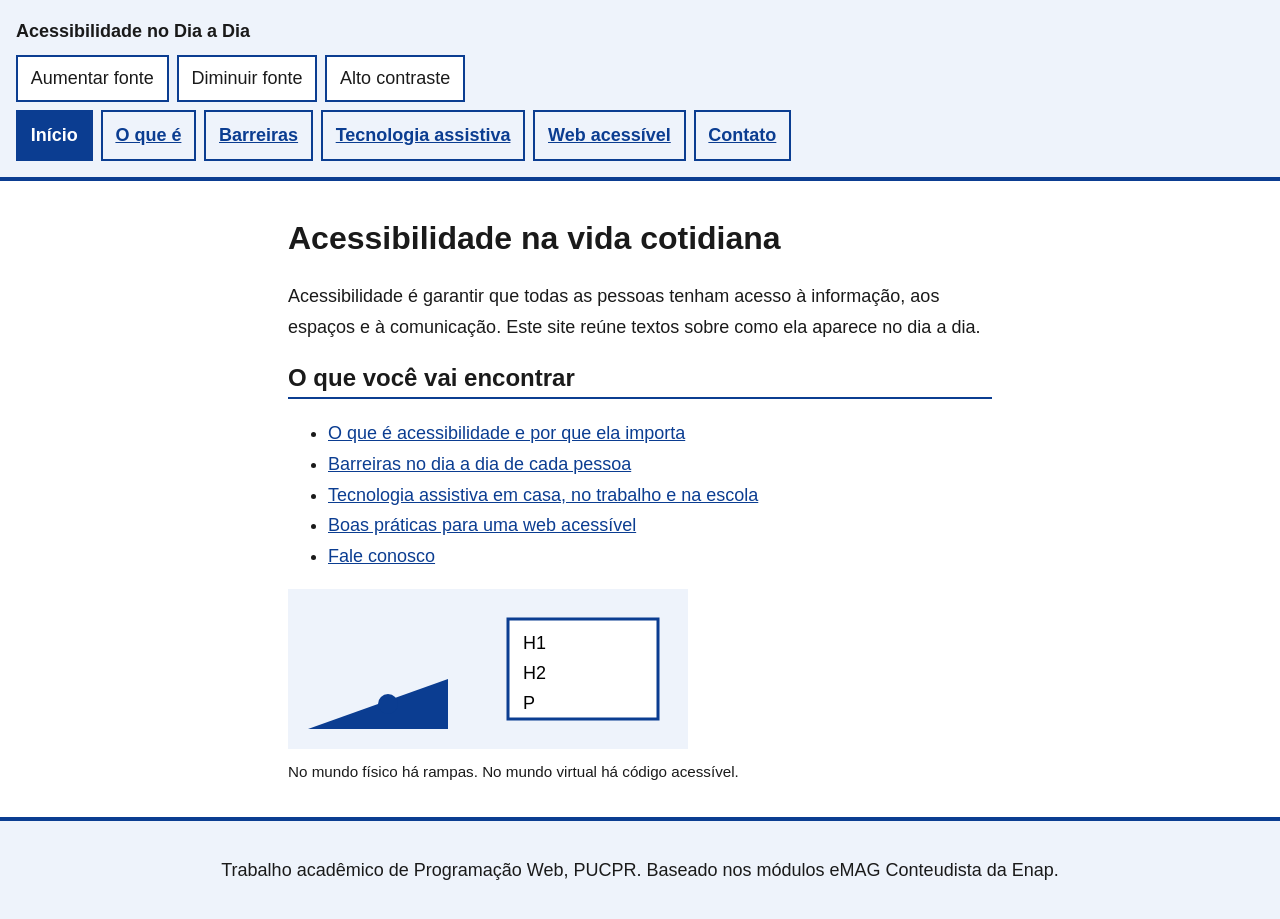
<file: index.html>
<!DOCTYPE html>
<html lang="pt-BR">
<head>
<meta charset="UTF-8">
<meta name="viewport" content="width=device-width, initial-scale=1">
<title>Acessibilidade na vida cotidiana | Acessibilidade no Dia a Dia</title>
<meta name="description" content="Textos sobre acessibilidade na vida cotidiana.">
<link rel="stylesheet" href="css/estilo.css">
</head>
<body>
<a class="pular" href="#conteudo">Ir para o conteúdo</a>
<header>
<p><strong>Acessibilidade no Dia a Dia</strong></p>
<div class="barra" role="group" aria-label="Ajustes de leitura">
<button type="button" id="aumentar">Aumentar fonte</button>
<button type="button" id="diminuir">Diminuir fonte</button>
<button type="button" id="contraste">Alto contraste</button>
</div>
<nav aria-label="Menu principal"><ul><li><a href="index.html" aria-current="page">Início</a></li><li><a href="o-que-e.html">O que é</a></li><li><a href="deficiencias.html">Barreiras</a></li><li><a href="tecnologia-assistiva.html">Tecnologia assistiva</a></li><li><a href="web-acessivel.html">Web acessível</a></li><li><a href="contato.html">Contato</a></li></ul></nav>
</header>
<main id="conteudo">
<h1>Acessibilidade na vida cotidiana</h1>
<p>Acessibilidade é garantir que todas as pessoas tenham acesso à informação, aos espaços e à comunicação. Este site reúne textos sobre como ela aparece no dia a dia.</p>
<h2>O que você vai encontrar</h2>
<ul>
<li><a href="o-que-e.html">O que é acessibilidade e por que ela importa</a></li>
<li><a href="deficiencias.html">Barreiras no dia a dia de cada pessoa</a></li>
<li><a href="tecnologia-assistiva.html">Tecnologia assistiva em casa, no trabalho e na escola</a></li>
<li><a href="web-acessivel.html">Boas práticas para uma web acessível</a></li>
<li><a href="contato.html">Fale conosco</a></li>
</ul>
<figure><img src="img/rampa-e-codigo.svg" alt="Rampa de acesso ao lado de um código HTML organizado, representando o mundo físico e o virtual"><figcaption>No mundo físico há rampas. No mundo virtual há código acessível.</figcaption></figure>
</main>
<footer><p>Trabalho acadêmico de Programação Web, PUCPR. Baseado nos módulos eMAG Conteudista da Enap.</p></footer>
<script src="js/acessibilidade.js"></script>
</body>
</html>
</file>
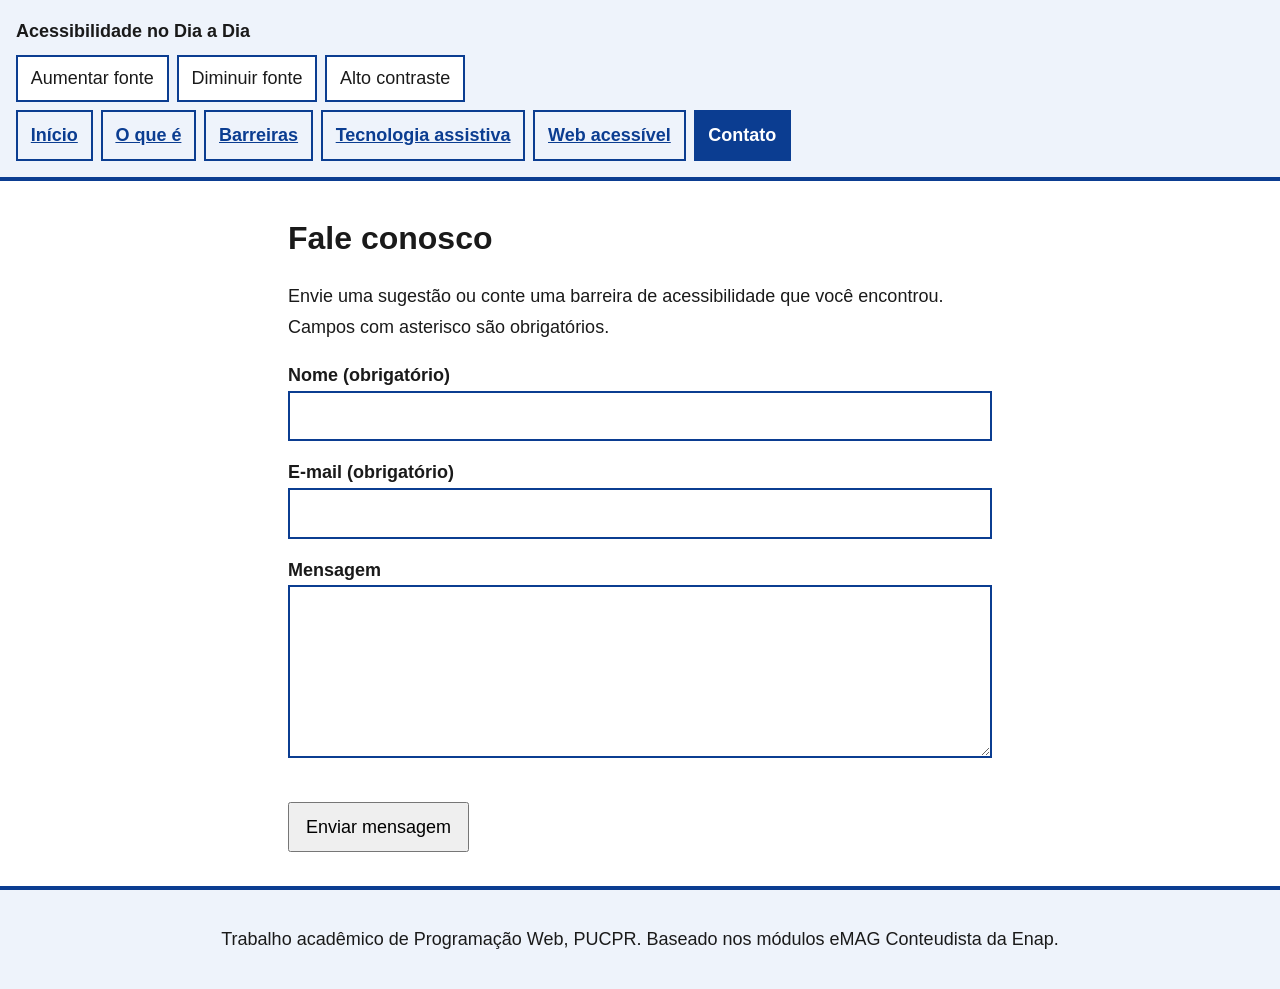
<file: contato.html>
<!DOCTYPE html>
<html lang="pt-BR">
<head>
<meta charset="UTF-8">
<meta name="viewport" content="width=device-width, initial-scale=1">
<title>Fale conosco | Acessibilidade no Dia a Dia</title>
<meta name="description" content="Textos sobre acessibilidade na vida cotidiana.">
<link rel="stylesheet" href="css/estilo.css">
</head>
<body>
<a class="pular" href="#conteudo">Ir para o conteúdo</a>
<header>
<p><strong>Acessibilidade no Dia a Dia</strong></p>
<div class="barra" role="group" aria-label="Ajustes de leitura">
<button type="button" id="aumentar">Aumentar fonte</button>
<button type="button" id="diminuir">Diminuir fonte</button>
<button type="button" id="contraste">Alto contraste</button>
</div>
<nav aria-label="Menu principal"><ul><li><a href="index.html">Início</a></li><li><a href="o-que-e.html">O que é</a></li><li><a href="deficiencias.html">Barreiras</a></li><li><a href="tecnologia-assistiva.html">Tecnologia assistiva</a></li><li><a href="web-acessivel.html">Web acessível</a></li><li><a href="contato.html" aria-current="page">Contato</a></li></ul></nav>
</header>
<main id="conteudo">
<h1>Fale conosco</h1>
<p>Envie uma sugestão ou conte uma barreira de acessibilidade que você encontrou. Campos com asterisco são obrigatórios.</p>
<form id="form-contato" novalidate>
<label for="nome">Nome (obrigatório)</label>
<input type="text" id="nome" name="nome" autocomplete="name" required aria-required="true">
<label for="email">E-mail (obrigatório)</label>
<input type="email" id="email" name="email" autocomplete="email" required aria-required="true">
<label for="msg">Mensagem</label>
<textarea id="msg" name="msg" rows="5"></textarea>
<p><button type="submit" style="font:inherit;padding:.5rem 1rem;margin-top:1rem">Enviar mensagem</button></p>
</form>
<p id="resultado" class="erro" role="alert" aria-live="assertive"></p>
</main>
<footer><p>Trabalho acadêmico de Programação Web, PUCPR. Baseado nos módulos eMAG Conteudista da Enap.</p></footer>
<script src="js/acessibilidade.js"></script>
</body>
</html>
</file>
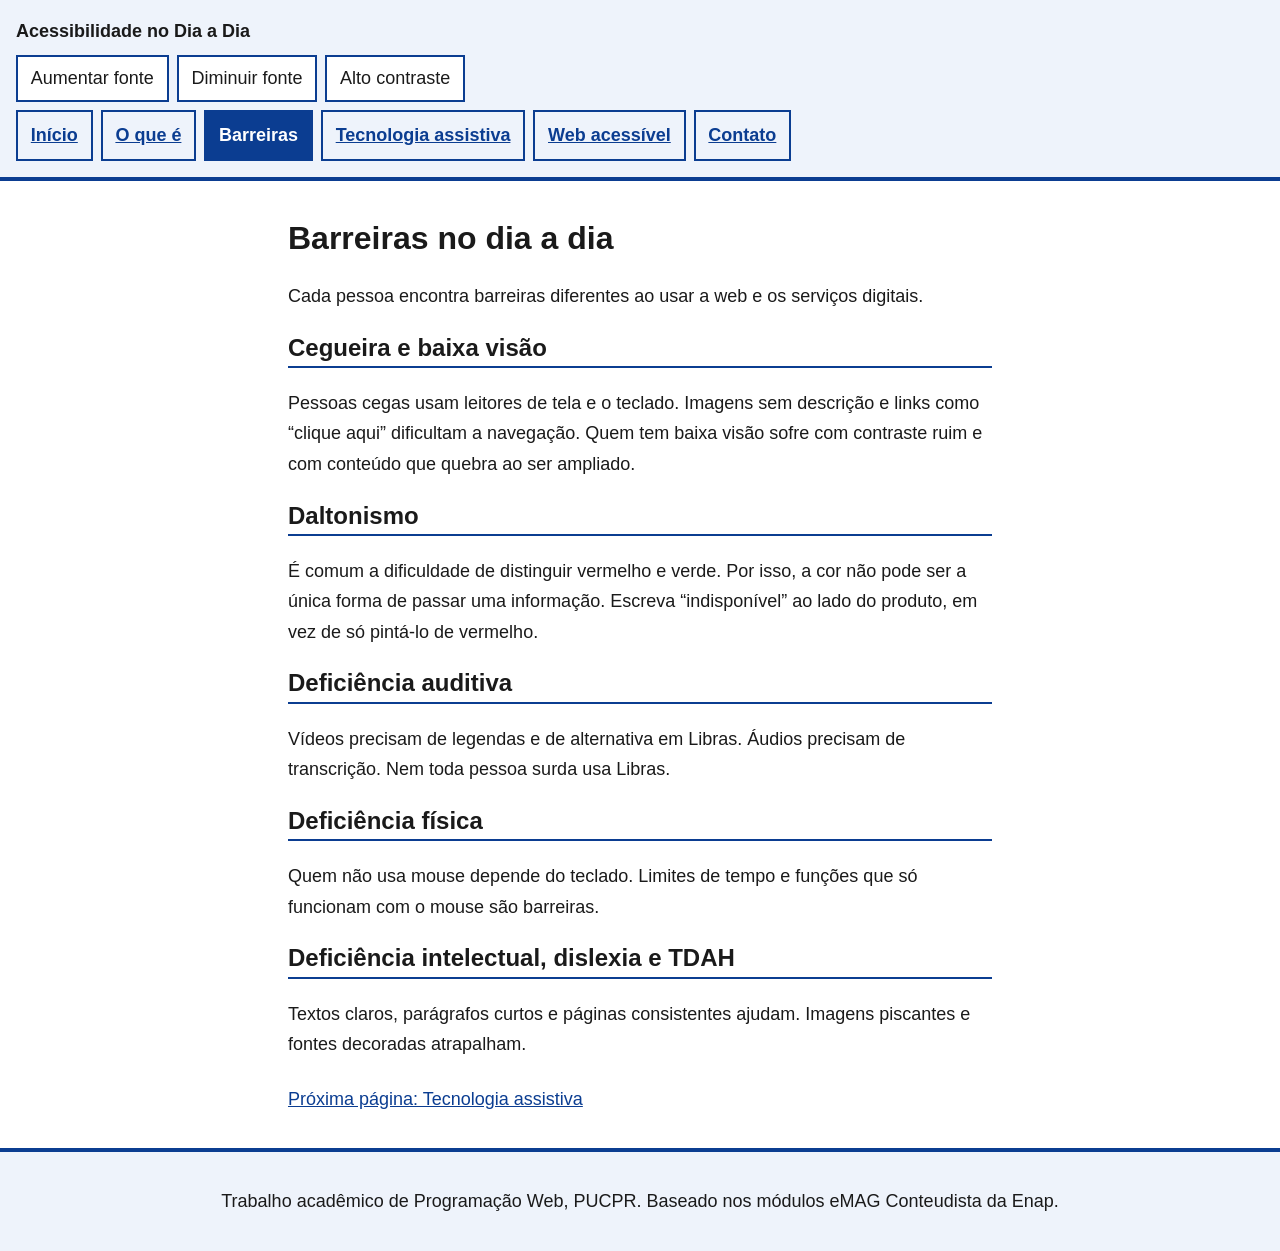
<file: deficiencias.html>
<!DOCTYPE html>
<html lang="pt-BR">
<head>
<meta charset="UTF-8">
<meta name="viewport" content="width=device-width, initial-scale=1">
<title>Barreiras no dia a dia | Acessibilidade no Dia a Dia</title>
<meta name="description" content="Textos sobre acessibilidade na vida cotidiana.">
<link rel="stylesheet" href="css/estilo.css">
</head>
<body>
<a class="pular" href="#conteudo">Ir para o conteúdo</a>
<header>
<p><strong>Acessibilidade no Dia a Dia</strong></p>
<div class="barra" role="group" aria-label="Ajustes de leitura">
<button type="button" id="aumentar">Aumentar fonte</button>
<button type="button" id="diminuir">Diminuir fonte</button>
<button type="button" id="contraste">Alto contraste</button>
</div>
<nav aria-label="Menu principal"><ul><li><a href="index.html">Início</a></li><li><a href="o-que-e.html">O que é</a></li><li><a href="deficiencias.html" aria-current="page">Barreiras</a></li><li><a href="tecnologia-assistiva.html">Tecnologia assistiva</a></li><li><a href="web-acessivel.html">Web acessível</a></li><li><a href="contato.html">Contato</a></li></ul></nav>
</header>
<main id="conteudo">
<h1>Barreiras no dia a dia</h1>
<p>Cada pessoa encontra barreiras diferentes ao usar a web e os serviços digitais.</p>
<h2>Cegueira e baixa visão</h2>
<p>Pessoas cegas usam leitores de tela e o teclado. Imagens sem descrição e links como “clique aqui” dificultam a navegação. Quem tem baixa visão sofre com contraste ruim e com conteúdo que quebra ao ser ampliado.</p>
<h2>Daltonismo</h2>
<p>É comum a dificuldade de distinguir vermelho e verde. Por isso, a cor não pode ser a única forma de passar uma informação. Escreva “indisponível” ao lado do produto, em vez de só pintá-lo de vermelho.</p>
<h2>Deficiência auditiva</h2>
<p>Vídeos precisam de legendas e de alternativa em Libras. Áudios precisam de transcrição. Nem toda pessoa surda usa Libras.</p>
<h2>Deficiência física</h2>
<p>Quem não usa mouse depende do teclado. Limites de tempo e funções que só funcionam com o mouse são barreiras.</p>
<h2>Deficiência intelectual, dislexia e TDAH</h2>
<p>Textos claros, parágrafos curtos e páginas consistentes ajudam. Imagens piscantes e fontes decoradas atrapalham.</p>
<p class="voltar"><a href="tecnologia-assistiva.html">Próxima página: Tecnologia assistiva</a></p>
</main>
<footer><p>Trabalho acadêmico de Programação Web, PUCPR. Baseado nos módulos eMAG Conteudista da Enap.</p></footer>
<script src="js/acessibilidade.js"></script>
</body>
</html>
</file>
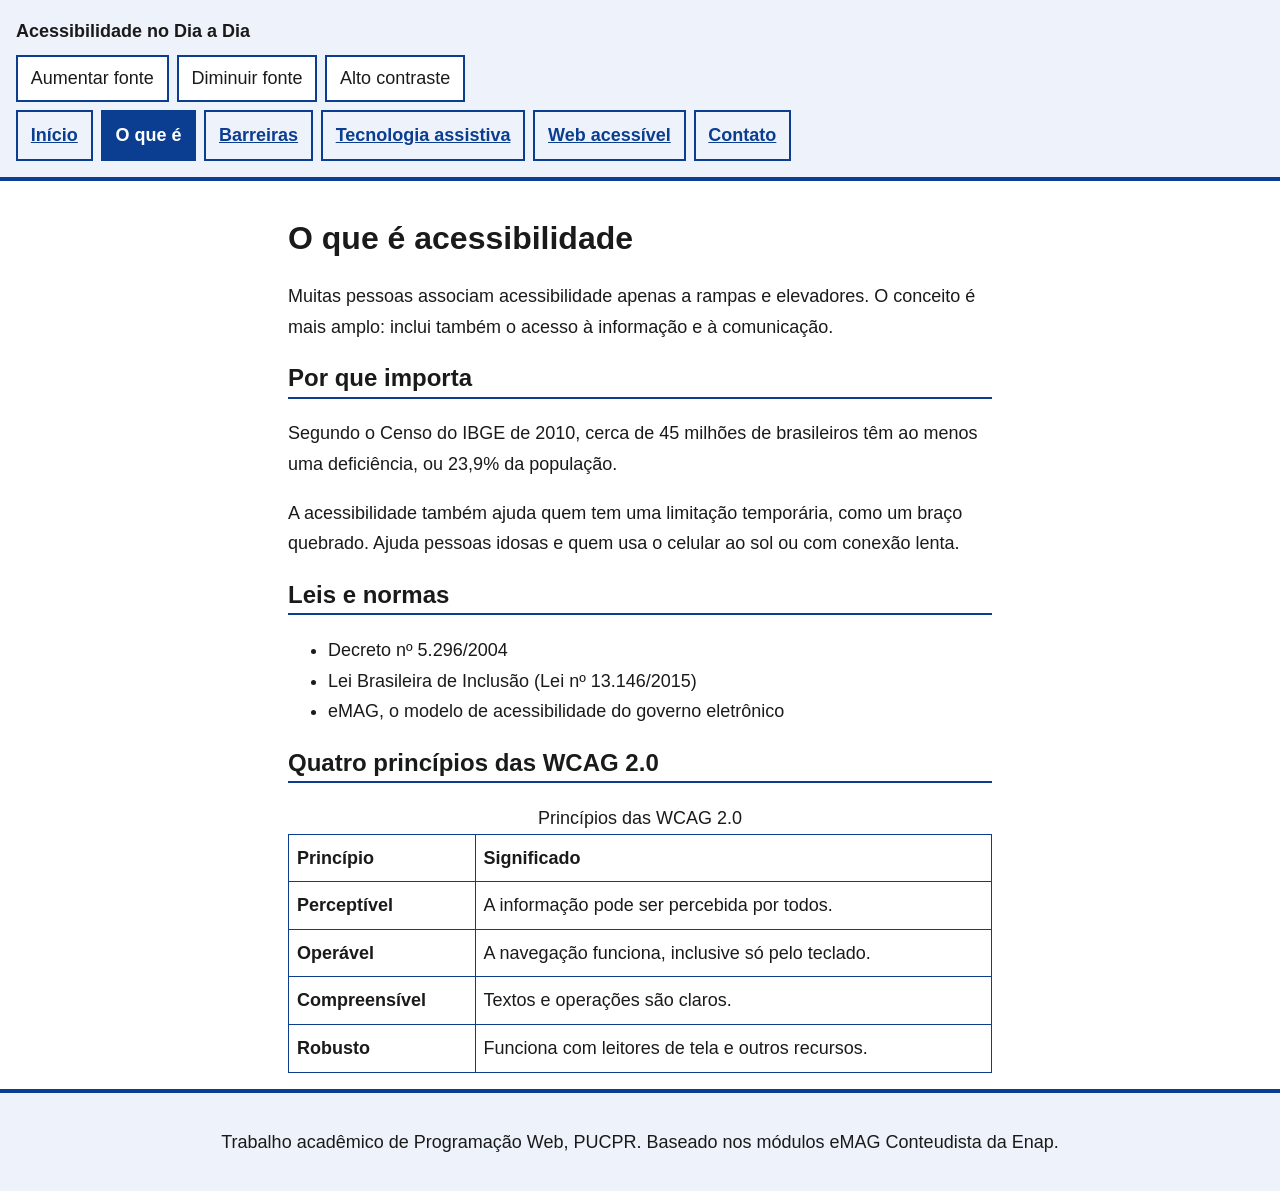
<file: o-que-e.html>
<!DOCTYPE html>
<html lang="pt-BR">
<head>
<meta charset="UTF-8">
<meta name="viewport" content="width=device-width, initial-scale=1">
<title>O que é acessibilidade | Acessibilidade no Dia a Dia</title>
<meta name="description" content="Textos sobre acessibilidade na vida cotidiana.">
<link rel="stylesheet" href="css/estilo.css">
</head>
<body>
<a class="pular" href="#conteudo">Ir para o conteúdo</a>
<header>
<p><strong>Acessibilidade no Dia a Dia</strong></p>
<div class="barra" role="group" aria-label="Ajustes de leitura">
<button type="button" id="aumentar">Aumentar fonte</button>
<button type="button" id="diminuir">Diminuir fonte</button>
<button type="button" id="contraste">Alto contraste</button>
</div>
<nav aria-label="Menu principal"><ul><li><a href="index.html">Início</a></li><li><a href="o-que-e.html" aria-current="page">O que é</a></li><li><a href="deficiencias.html">Barreiras</a></li><li><a href="tecnologia-assistiva.html">Tecnologia assistiva</a></li><li><a href="web-acessivel.html">Web acessível</a></li><li><a href="contato.html">Contato</a></li></ul></nav>
</header>
<main id="conteudo">
<h1>O que é acessibilidade</h1>
<p>Muitas pessoas associam acessibilidade apenas a rampas e elevadores. O conceito é mais amplo: inclui também o acesso à informação e à comunicação.</p>
<h2>Por que importa</h2>
<p>Segundo o Censo do IBGE de 2010, cerca de 45 milhões de brasileiros têm ao menos uma deficiência, ou 23,9% da população.</p>
<p>A acessibilidade também ajuda quem tem uma limitação temporária, como um braço quebrado. Ajuda pessoas idosas e quem usa o celular ao sol ou com conexão lenta.</p>
<h2>Leis e normas</h2>
<ul>
<li>Decreto nº 5.296/2004</li>
<li>Lei Brasileira de Inclusão (Lei nº 13.146/2015)</li>
<li>eMAG, o modelo de acessibilidade do governo eletrônico</li>
</ul>
<h2>Quatro princípios das WCAG 2.0</h2>
<table><caption>Princípios das WCAG 2.0</caption>
<thead><tr><th scope="col">Princípio</th><th scope="col">Significado</th></tr></thead>
<tbody>
<tr><th scope="row">Perceptível</th><td>A informação pode ser percebida por todos.</td></tr>
<tr><th scope="row">Operável</th><td>A navegação funciona, inclusive só pelo teclado.</td></tr>
<tr><th scope="row">Compreensível</th><td>Textos e operações são claros.</td></tr>
<tr><th scope="row">Robusto</th><td>Funciona com leitores de tela e outros recursos.</td></tr>
</tbody></table>
</main>
<footer><p>Trabalho acadêmico de Programação Web, PUCPR. Baseado nos módulos eMAG Conteudista da Enap.</p></footer>
<script src="js/acessibilidade.js"></script>
</body>
</html>
</file>
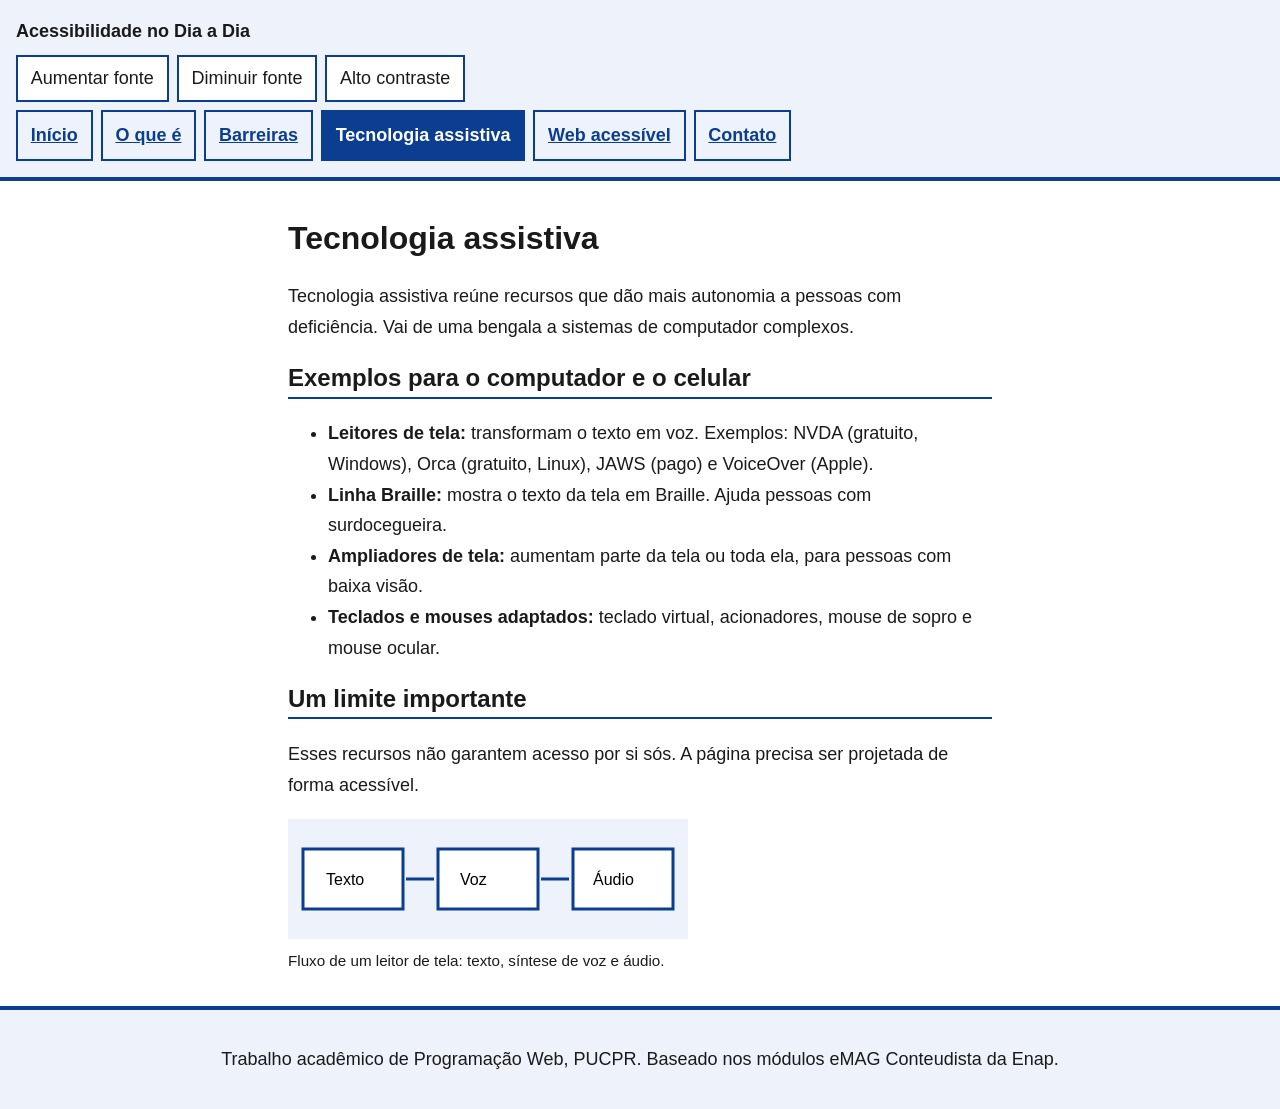
<file: tecnologia-assistiva.html>
<!DOCTYPE html>
<html lang="pt-BR">
<head>
<meta charset="UTF-8">
<meta name="viewport" content="width=device-width, initial-scale=1">
<title>Tecnologia assistiva | Acessibilidade no Dia a Dia</title>
<meta name="description" content="Textos sobre acessibilidade na vida cotidiana.">
<link rel="stylesheet" href="css/estilo.css">
</head>
<body>
<a class="pular" href="#conteudo">Ir para o conteúdo</a>
<header>
<p><strong>Acessibilidade no Dia a Dia</strong></p>
<div class="barra" role="group" aria-label="Ajustes de leitura">
<button type="button" id="aumentar">Aumentar fonte</button>
<button type="button" id="diminuir">Diminuir fonte</button>
<button type="button" id="contraste">Alto contraste</button>
</div>
<nav aria-label="Menu principal"><ul><li><a href="index.html">Início</a></li><li><a href="o-que-e.html">O que é</a></li><li><a href="deficiencias.html">Barreiras</a></li><li><a href="tecnologia-assistiva.html" aria-current="page">Tecnologia assistiva</a></li><li><a href="web-acessivel.html">Web acessível</a></li><li><a href="contato.html">Contato</a></li></ul></nav>
</header>
<main id="conteudo">
<h1>Tecnologia assistiva</h1>
<p>Tecnologia assistiva reúne recursos que dão mais autonomia a pessoas com deficiência. Vai de uma bengala a sistemas de computador complexos.</p>
<h2>Exemplos para o computador e o celular</h2>
<ul>
<li><strong>Leitores de tela:</strong> transformam o texto em voz. Exemplos: NVDA (gratuito, Windows), Orca (gratuito, Linux), JAWS (pago) e VoiceOver (Apple).</li>
<li><strong>Linha Braille:</strong> mostra o texto da tela em Braille. Ajuda pessoas com surdocegueira.</li>
<li><strong>Ampliadores de tela:</strong> aumentam parte da tela ou toda ela, para pessoas com baixa visão.</li>
<li><strong>Teclados e mouses adaptados:</strong> teclado virtual, acionadores, mouse de sopro e mouse ocular.</li>
</ul>
<h2>Um limite importante</h2>
<p>Esses recursos não garantem acesso por si sós. A página precisa ser projetada de forma acessível.</p>
<figure><img src="img/leitor-de-tela.svg" alt="Esquema de um leitor de tela: texto da página, voz sintetizada e fone de ouvido"><figcaption>Fluxo de um leitor de tela: texto, síntese de voz e áudio.</figcaption></figure>
</main>
<footer><p>Trabalho acadêmico de Programação Web, PUCPR. Baseado nos módulos eMAG Conteudista da Enap.</p></footer>
<script src="js/acessibilidade.js"></script>
</body>
</html>
</file>
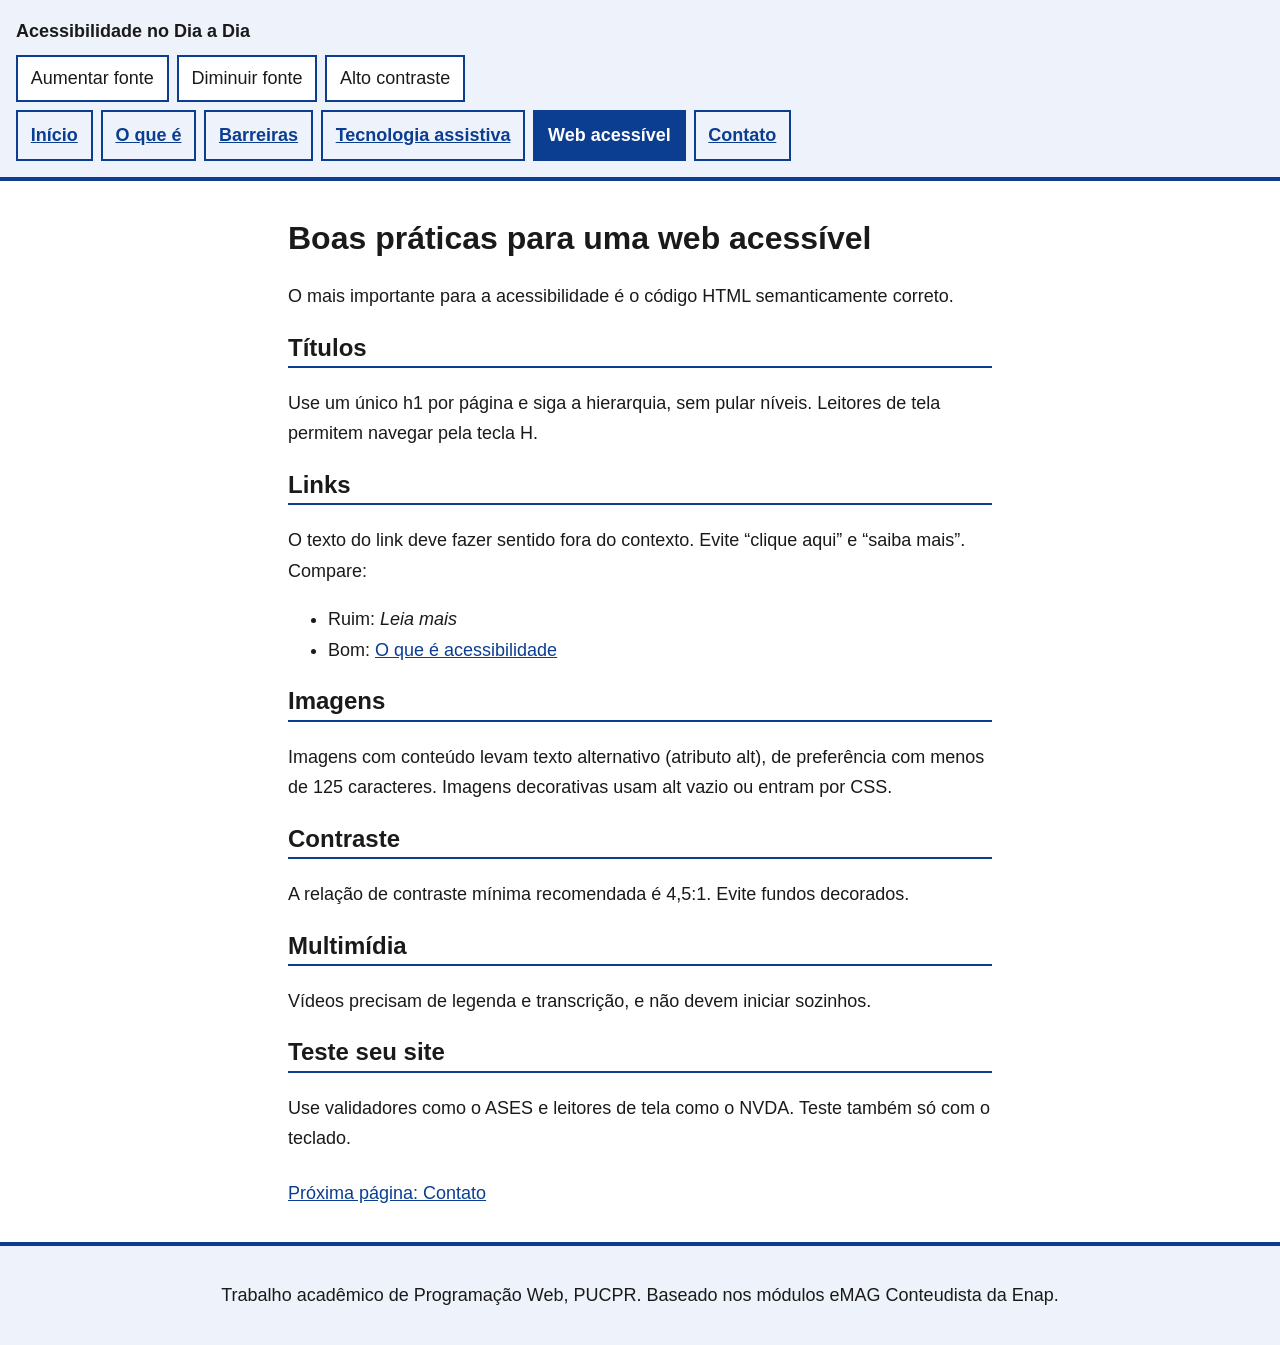
<file: web-acessivel.html>
<!DOCTYPE html>
<html lang="pt-BR">
<head>
<meta charset="UTF-8">
<meta name="viewport" content="width=device-width, initial-scale=1">
<title>Boas práticas para uma web acessível | Acessibilidade no Dia a Dia</title>
<meta name="description" content="Textos sobre acessibilidade na vida cotidiana.">
<link rel="stylesheet" href="css/estilo.css">
</head>
<body>
<a class="pular" href="#conteudo">Ir para o conteúdo</a>
<header>
<p><strong>Acessibilidade no Dia a Dia</strong></p>
<div class="barra" role="group" aria-label="Ajustes de leitura">
<button type="button" id="aumentar">Aumentar fonte</button>
<button type="button" id="diminuir">Diminuir fonte</button>
<button type="button" id="contraste">Alto contraste</button>
</div>
<nav aria-label="Menu principal"><ul><li><a href="index.html">Início</a></li><li><a href="o-que-e.html">O que é</a></li><li><a href="deficiencias.html">Barreiras</a></li><li><a href="tecnologia-assistiva.html">Tecnologia assistiva</a></li><li><a href="web-acessivel.html" aria-current="page">Web acessível</a></li><li><a href="contato.html">Contato</a></li></ul></nav>
</header>
<main id="conteudo">
<h1>Boas práticas para uma web acessível</h1>
<p>O mais importante para a acessibilidade é o código HTML semanticamente correto.</p>
<h2>Títulos</h2>
<p>Use um único h1 por página e siga a hierarquia, sem pular níveis. Leitores de tela permitem navegar pela tecla H.</p>
<h2>Links</h2>
<p>O texto do link deve fazer sentido fora do contexto. Evite “clique aqui” e “saiba mais”. Compare:</p>
<ul><li>Ruim: <em>Leia mais</em></li><li>Bom: <a href="o-que-e.html">O que é acessibilidade</a></li></ul>
<h2>Imagens</h2>
<p>Imagens com conteúdo levam texto alternativo (atributo alt), de preferência com menos de 125 caracteres. Imagens decorativas usam alt vazio ou entram por CSS.</p>
<h2>Contraste</h2>
<p>A relação de contraste mínima recomendada é 4,5:1. Evite fundos decorados.</p>
<h2>Multimídia</h2>
<p>Vídeos precisam de legenda e transcrição, e não devem iniciar sozinhos.</p>
<h2>Teste seu site</h2>
<p>Use validadores como o ASES e leitores de tela como o NVDA. Teste também só com o teclado.</p>
<p class="voltar"><a href="contato.html">Próxima página: Contato</a></p>
</main>
<footer><p>Trabalho acadêmico de Programação Web, PUCPR. Baseado nos módulos eMAG Conteudista da Enap.</p></footer>
<script src="js/acessibilidade.js"></script>
</body>
</html>
</file>
<file: css/estilo.css>
:root{--fundo:#fff;--texto:#1a1a1a;--destaque:#0b3d91;--faixa:#eef3fb;--borda:#0b3d91;--foco:#ffbf00;--tam:1.125rem}
body.alto-contraste{--fundo:#000;--texto:#fff;--destaque:#ffff00;--faixa:#111;--borda:#ffff00;--foco:#00ffff}
*{box-sizing:border-box}
html{font-size:100%}
body{margin:0;font-family:Arial,Helvetica,sans-serif;font-size:var(--tam);line-height:1.7;background:var(--fundo);color:var(--texto);text-align:left}
a{color:var(--destaque);text-decoration:underline}
a:focus,button:focus,summary:focus{outline:3px solid var(--foco);outline-offset:2px}
.pular{position:absolute;left:-9999px}
.pular:focus{left:0;top:0;background:var(--fundo);padding:.5rem;z-index:10}
header{background:var(--faixa);border-bottom:4px solid var(--borda);padding:1rem}
header p{margin:0 0 .5rem}
nav ul{list-style:none;margin:.5rem 0 0;padding:0;display:flex;flex-wrap:wrap;gap:.5rem}
nav a{display:block;padding:.5rem .8rem;border:2px solid var(--borda);font-weight:bold}
nav a[aria-current="page"]{background:var(--destaque);color:var(--fundo);text-decoration:none}
.barra{display:flex;flex-wrap:wrap;gap:.5rem;margin-top:.5rem}
.barra button{font:inherit;padding:.4rem .8rem;border:2px solid var(--borda);background:var(--fundo);color:var(--texto);cursor:pointer}
main{max-width:46rem;margin:0 auto;padding:1rem}
h1,h2,h3{line-height:1.3}
h1{font-size:2rem}
h2{font-size:1.5rem;border-bottom:2px solid var(--borda);padding-bottom:.2rem}
figure{margin:1rem 0}
figcaption{font-size:.95rem}
img{max-width:100%;height:auto}
table{border-collapse:collapse;width:100%}
th,td{border:1px solid var(--borda);padding:.5rem;text-align:left}
label{display:block;font-weight:bold;margin-top:1rem}
input,textarea{font:inherit;width:100%;padding:.5rem;border:2px solid var(--borda);background:var(--fundo);color:var(--texto)}
.voltar{margin-top:1.5rem}
footer{background:var(--faixa);border-top:4px solid var(--borda);padding:1rem;text-align:center}
.erro{font-weight:bold}
</file>
